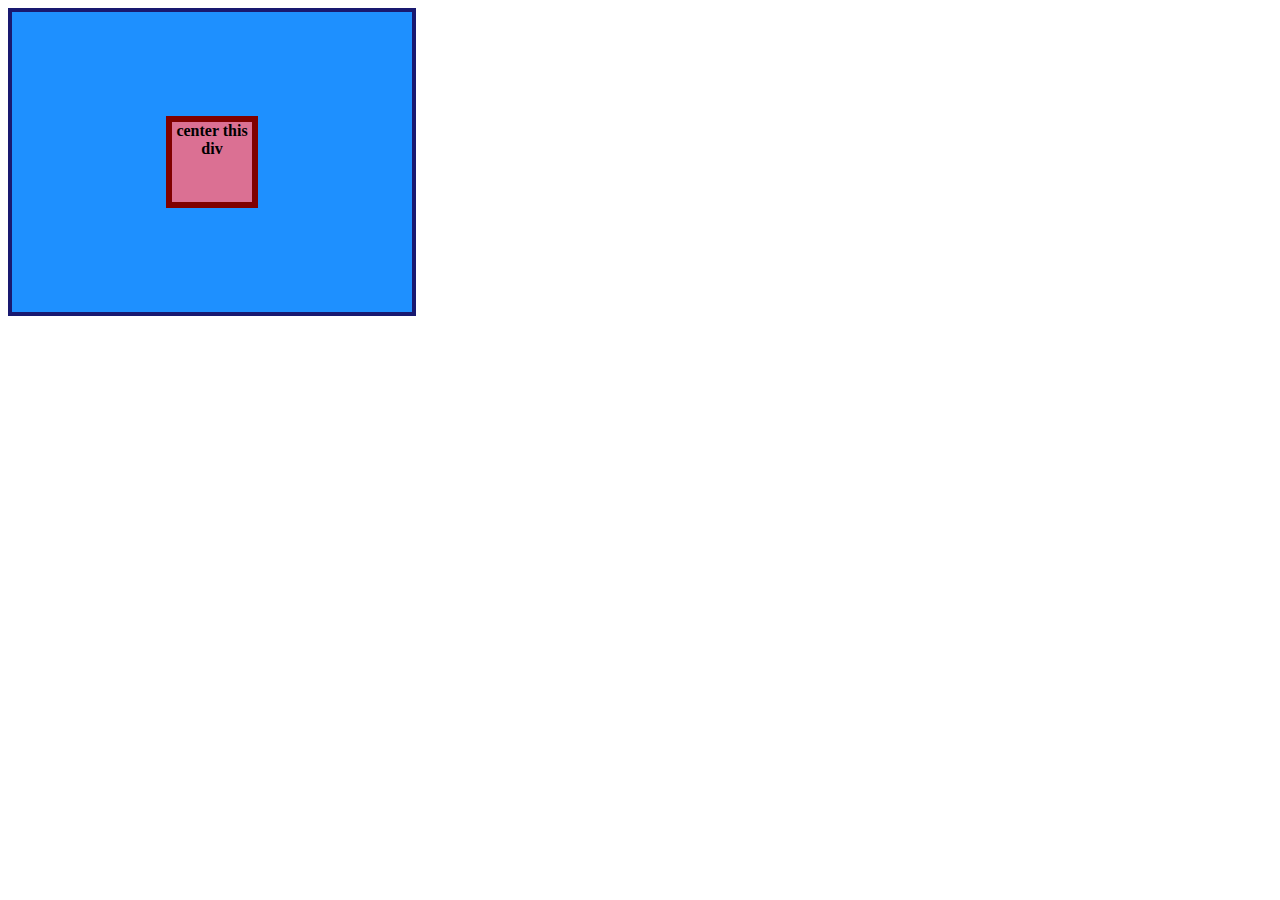
<file: css/flexbox/flex/01-flex-center/index.html>
<!DOCTYPE html>
<html lang="en">
<head>
  <meta charset="UTF-8">
  <meta http-equiv="X-UA-Compatible" content="IE=edge">
  <meta name="viewport" content="width=device-width, initial-scale=1.0">
  <title>CENTER THIS DIV</title>
  <link rel="stylesheet" href="style.css">
</head>
<body>
  <div class="container">
    <div class="box">center this div</div>
  </div>
</body>
</html>
</file>
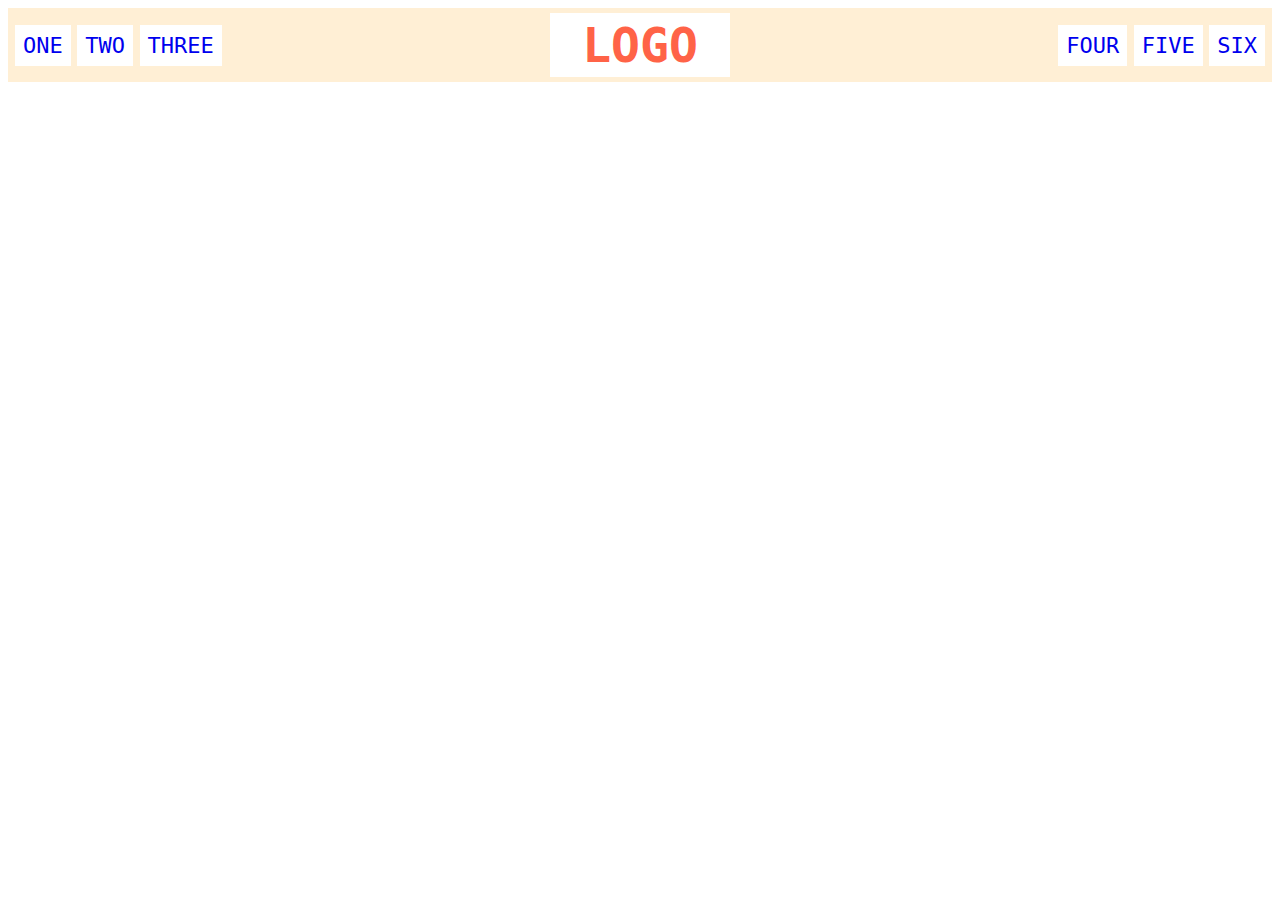
<file: css/flexbox/flex/02-flex-header/index.html>
<!DOCTYPE html>
<html lang="en">

  <head>
    <meta charset="UTF-8">
    <meta http-equiv="X-UA-Compatible" content="IE=edge">
    <meta name="viewport" content="width=device-width, initial-scale=1.0">
    <title>Flex Header</title>
    <link rel="stylesheet" href="style.css">
  </head>

  <body>
    <div class="header">
      <div class="left-links">
        <ul>
          <li><a href="#">ONE</a></li>
          <li><a href="#">TWO</a></li>
          <li><a href="#">THREE</a></li>
        </ul>
      </div>
      <div class="logo">LOGO</div>
      <div class="right-links">
        <ul>
          <li><a href="#">FOUR</a></li>
          <li><a href="#">FIVE</a></li>
          <li><a href="#">SIX</a></li>
        </ul>
      </div>
    </div>
  </body>

</html>
</file>
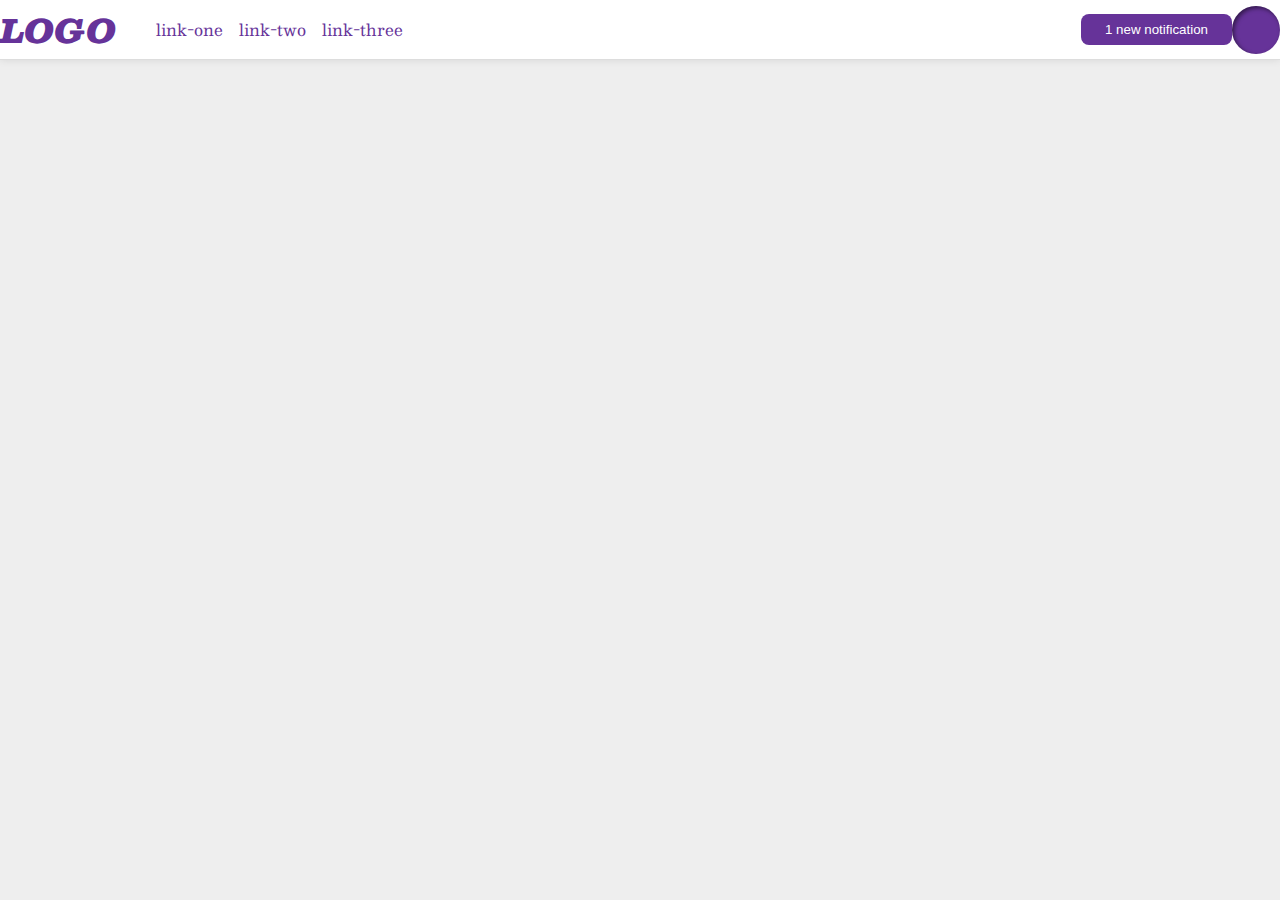
<file: css/flexbox/flex/03-flex-header-2/index.html>
<!DOCTYPE html>
<html lang="en">

  <head>
    <meta charset="UTF-8">
    <meta http-equiv="X-UA-Compatible" content="IE=edge">
    <meta name="viewport" content="width=device-width, initial-scale=1.0">
    <title>Flex Header 2</title>
    <link rel="stylesheet" href="style.css">
  </head>

  <body>
    <div class="header">
      <div class="left">
        <div class="logo">
          LOGO
        </div>
        <ul class="links">
          <li><a href="google.com">link-one</a></li>
          <li><a href="google.com">link-two</a></li>
          <li><a href="google.com">link-three</a></li>
        </ul>
      </div>
      <div class="right">
        <button class="notifications">
          1 new notification
        </button>
        <div class="profile-image"></div>
      </div>
    </div>
  </body>

</html>
</file>
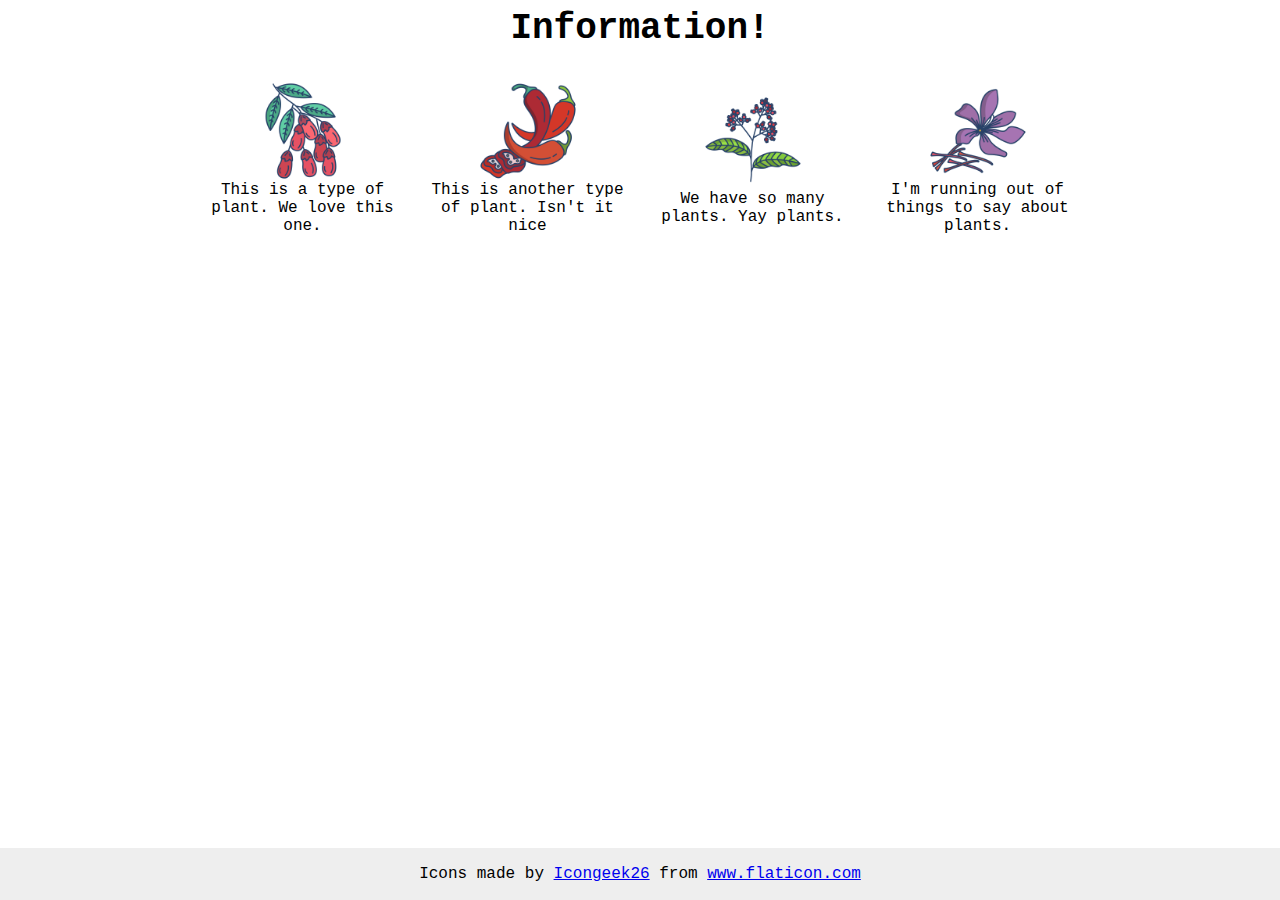
<file: css/flexbox/flex/04-flex-information/index.html>
<!DOCTYPE html>
<html lang="en">

  <head>
    <meta charset="UTF-8">
    <meta http-equiv="X-UA-Compatible" content="IE=edge">
    <meta name="viewport" content="width=device-width, initial-scale=1.0">
    <title>Information</title>
    <link rel="stylesheet" href="style.css">
  </head>

  <body>
    <div class="title">Information!</div>

    <div class='header'>
      <div class='img-1'>
        <img src="./images/barberry.png" alt="barberry">
        <div class="text">This is a type of plant. We love this one.</div>
      </div>

      <div class='img-2'>
        <img src="./images/chilli.png" alt="chili">
        <div class="text">This is another type of plant. Isn't it nice</div>

      </div>
      <div class='img-3'>
        <img src="./images/pepper.png" alt="pepper">
        <div class="text">We have so many plants. Yay plants.</div>

      </div>
      <div class='img-4'>
        <img src="./images/saffron.png" alt="saffron">
        <div class="text">I'm running out of things to say about plants.</div>

      </div>
    </div>
    <!-- disregard this section, it's here to give attribution to the creator of these icons -->
    <div class="footer">
      <div>Icons made by <a href="https://www.flaticon.com/authors/icongeek26" title="Icongeek26">Icongeek26</a> from
        <a href="https://www.flaticon.com/" title="Flaticon">www.flaticon.com</a>
      </div>
    </div>
  </body>

</html>
</file>
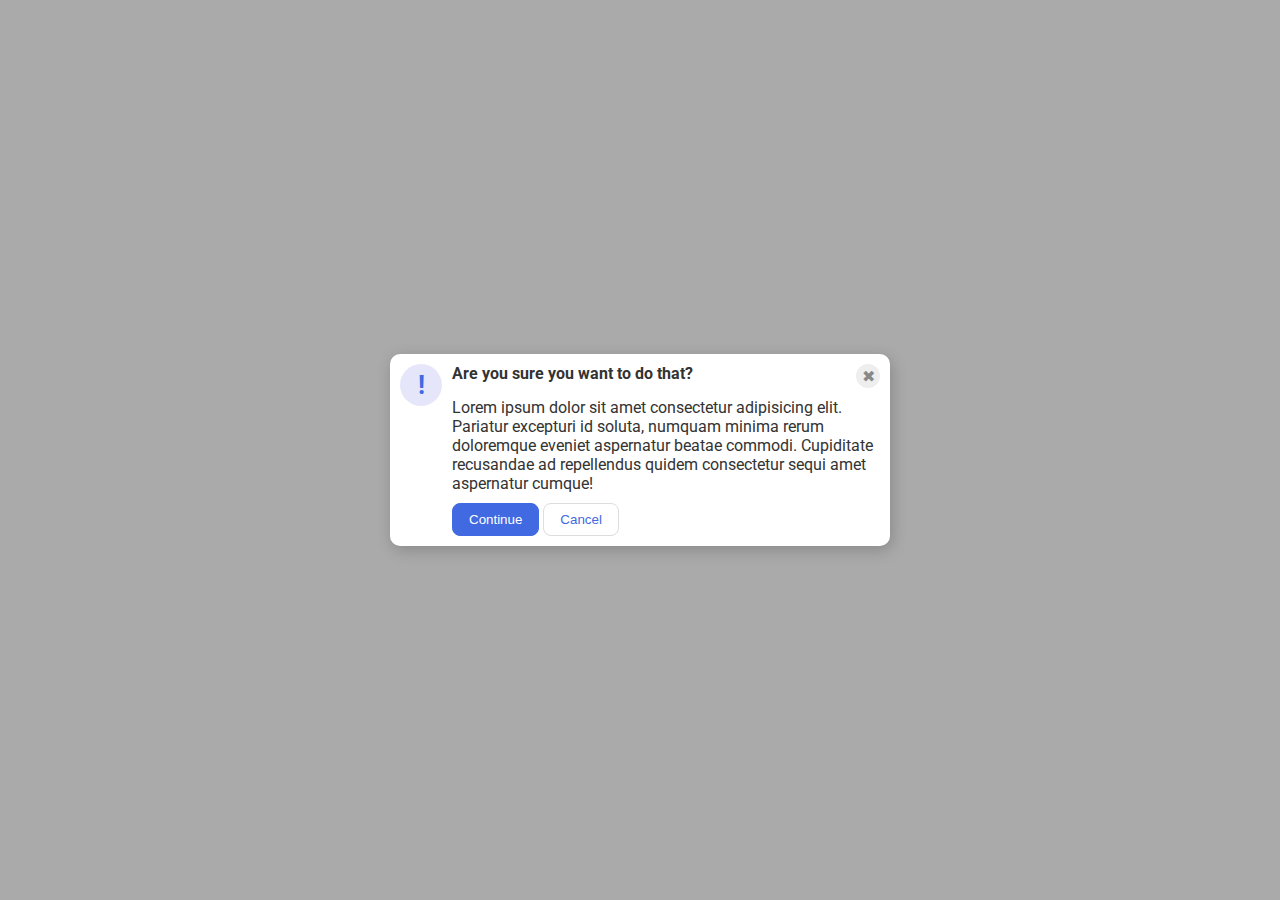
<file: css/flexbox/flex/05-flex-modal/index.html>
<!DOCTYPE html>
<html lang="en">

  <head>
    <meta charset="UTF-8">
    <meta http-equiv="X-UA-Compatible" content="IE=edge">
    <meta name="viewport" content="width=device-width, initial-scale=1.0">
    <link rel="stylesheet" href="style.css">
    <title>Modal</title>
  </head>

  <body>
    <div class="modal">
      <div class="icon">!</div>
      <div class='container'>
        <div class="header-container">
          <div class="header">Are you sure you want to do that?</div>
          <div class="close-button">✖</div>
        </div>
        <div class="text">Lorem ipsum dolor sit amet consectetur adipisicing elit. Pariatur excepturi id soluta, numquam
          minima rerum doloremque eveniet aspernatur beatae commodi. Cupiditate recusandae ad repellendus quidem
          consectetur sequi amet aspernatur cumque!</div>
        <div class="btn-container">
          <button class="continue">Continue</button>
          <button class="cancel">Cancel</button>
        </div>
      </div>
    </div>
  </body>

</html>
</file>
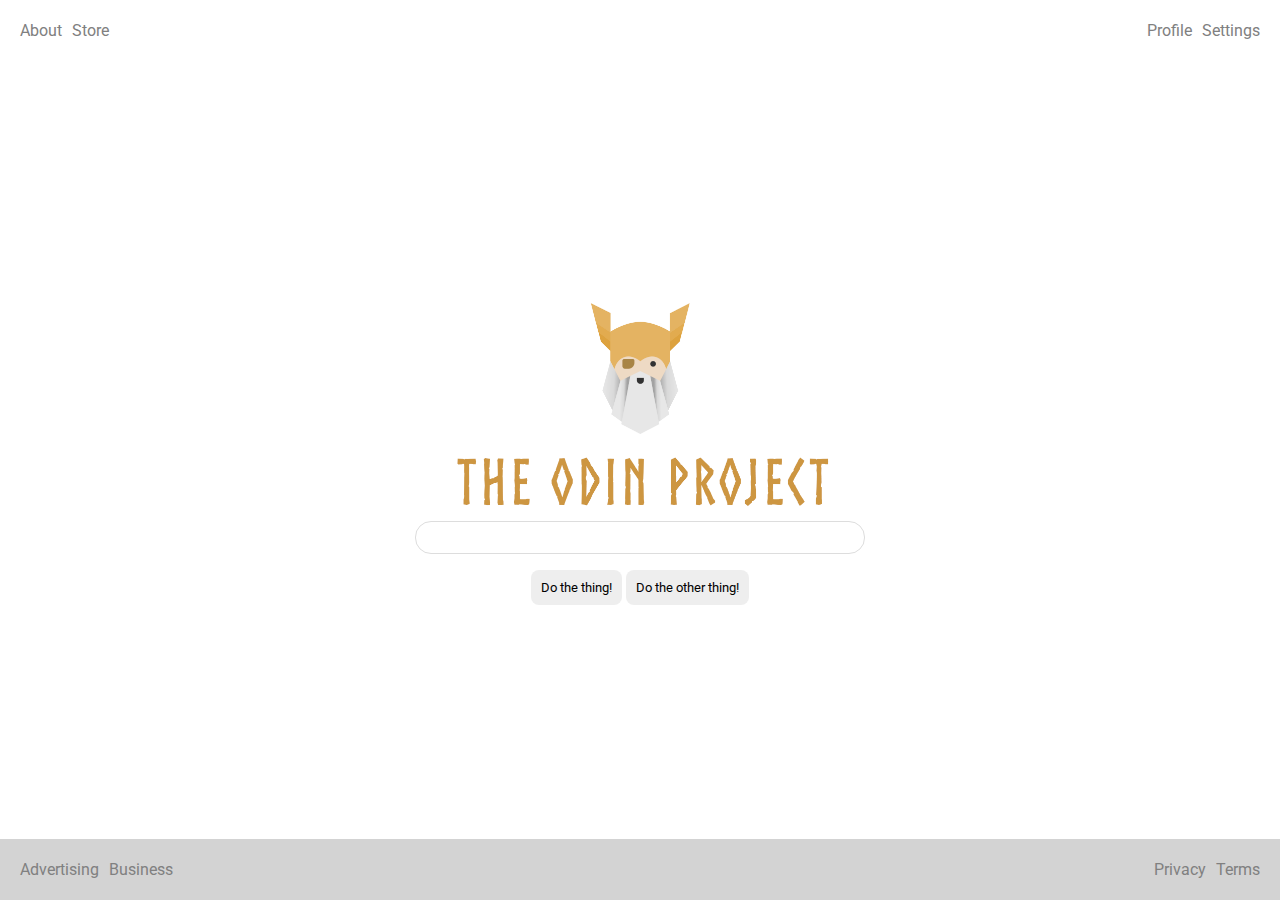
<file: css/flexbox/flex/06-flex-layout/index.html>
<!DOCTYPE html>
<html lang="en">

  <head>
    <meta charset="UTF-8">
    <meta http-equiv="X-UA-Compatible" content="IE=edge">
    <meta name="viewport" content="width=device-width, initial-scale=1.0">
    <title>LAYOUT</title>
    <link rel="stylesheet" href="./style.css">
  </head>

  <body>
    <div class="header">
      <ul class="left-links">
        <li><a href="google.com">About</a></li>
        <li><a href="google.com">Store</a></li>
      </ul>
      <ul class="right-links">
        <li><a href="google.com">Profile</a></li>
        <li><a href="google.com">Settings</a></li>
      </ul>
    </div>
    <div class="content">
      <img src="./logo.png" alt="">
      <div class="input">
        <input type="text">
      </div>
      <div class="buttons">
        <button>Do the thing!</button>
        <button>Do the other thing!</button>
      </div>
    </div>
    <div class="footer">
      <ul class="left-links">
        <li><a href="google.com">Advertising</a></li>
        <li><a href="google.com">Business</a></li>
      </ul>
      <ul class="right-links">
        <li><a href="google.com">Privacy</a></li>
        <li><a href="google.com">Terms</a></li>
      </ul>
    </div>
  </body>

</html>
</file>
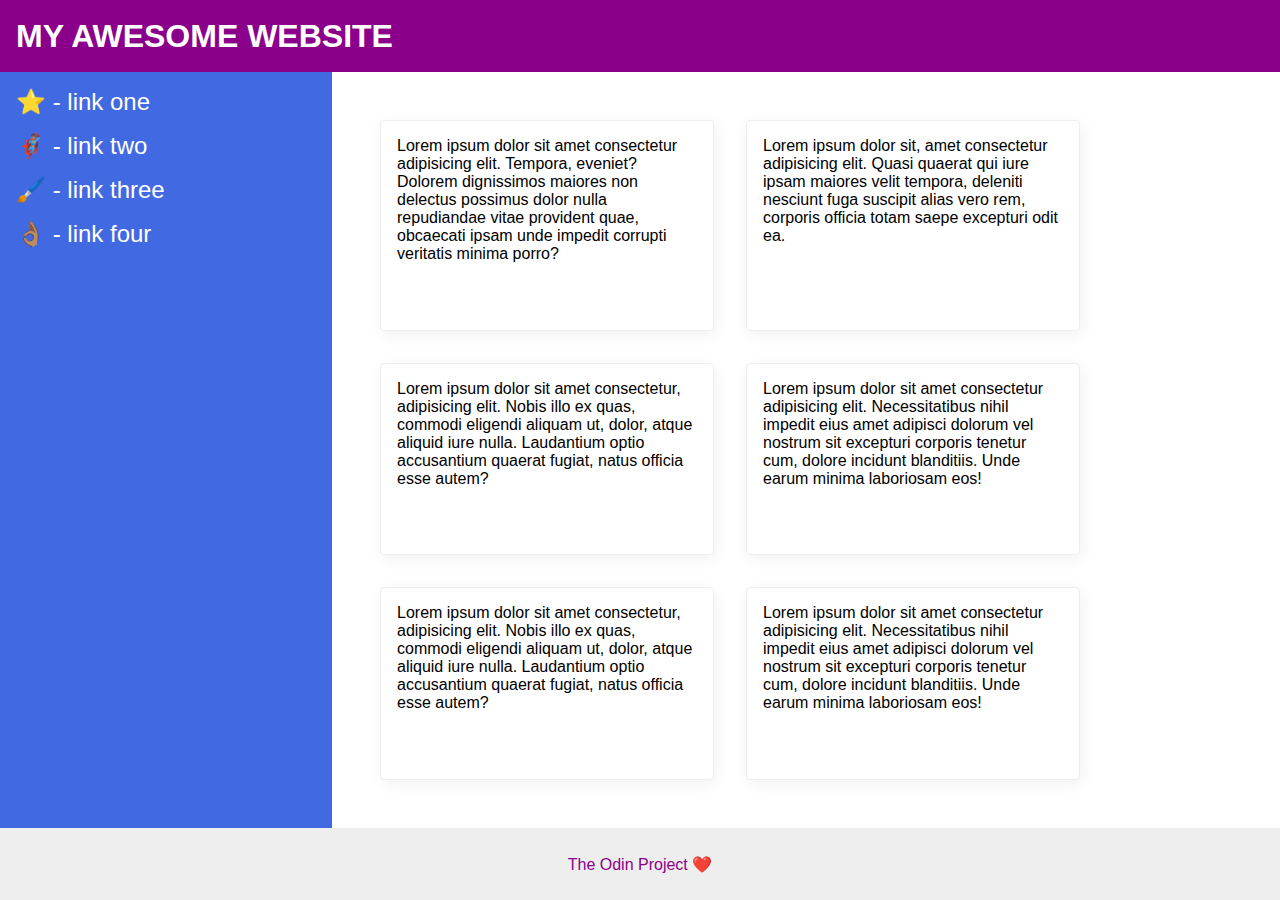
<file: css/flexbox/flex/07-flex-layout-2/index.html>
<!DOCTYPE html>
<html lang="en">

  <head>
    <meta charset="UTF-8">
    <meta http-equiv="X-UA-Compatible" content="IE=edge">
    <meta name="viewport" content="width=device-width, initial-scale=1.0">
    <title>The Holy Grail</title>
    <link rel="stylesheet" href="style.css">
  </head>

  <body>
    <div class="header">
      MY AWESOME WEBSITE
    </div>
    <div class="body">
      <div class="sidebar">
        <ul>
          <li><a href="google.com">⭐ - link one</a></li>
          <li><a href="google.com">🦸🏽‍♂️ - link two</a></li>
          <li><a href="google.com">🖌️ - link three</a></li>
          <li><a href="google.com">👌🏽 - link four</a></li>
        </ul>
      </div>
      <div class="container">
        <div class="card">Lorem ipsum dolor sit amet consectetur adipisicing elit. Tempora, eveniet? Dolorem dignissimos
          maiores non delectus possimus dolor nulla repudiandae vitae provident quae, obcaecati ipsam unde impedit
          corrupti veritatis minima porro?</div>
        <div class="card">Lorem ipsum dolor sit, amet consectetur adipisicing elit. Quasi quaerat qui iure ipsam maiores
          velit tempora, deleniti nesciunt fuga suscipit alias vero rem, corporis officia totam saepe excepturi odit ea.
        </div>
        <div class="card">Lorem ipsum dolor sit amet consectetur, adipisicing elit. Nobis illo ex quas, commodi eligendi
          aliquam ut, dolor, atque aliquid iure nulla. Laudantium optio accusantium quaerat fugiat, natus officia esse
          autem?</div>
        <div class="card">Lorem ipsum dolor sit amet consectetur adipisicing elit. Necessitatibus nihil impedit eius
          amet adipisci dolorum vel nostrum sit excepturi corporis tenetur cum, dolore incidunt blanditiis. Unde earum
          minima laboriosam eos!</div>
        <div class="card">Lorem ipsum dolor sit amet consectetur, adipisicing elit. Nobis illo ex quas, commodi eligendi
          aliquam ut, dolor, atque aliquid iure nulla. Laudantium optio accusantium quaerat fugiat, natus officia esse
          autem?</div>
        <div class="card">Lorem ipsum dolor sit amet consectetur adipisicing elit. Necessitatibus nihil impedit eius
          amet adipisci dolorum vel nostrum sit excepturi corporis tenetur cum, dolore incidunt blanditiis. Unde earum
          minima laboriosam eos!</div>
      </div>
    </div>
    <div class="footer">
      The Odin Project ❤️
    </div>
  </body>

</html>
</file>
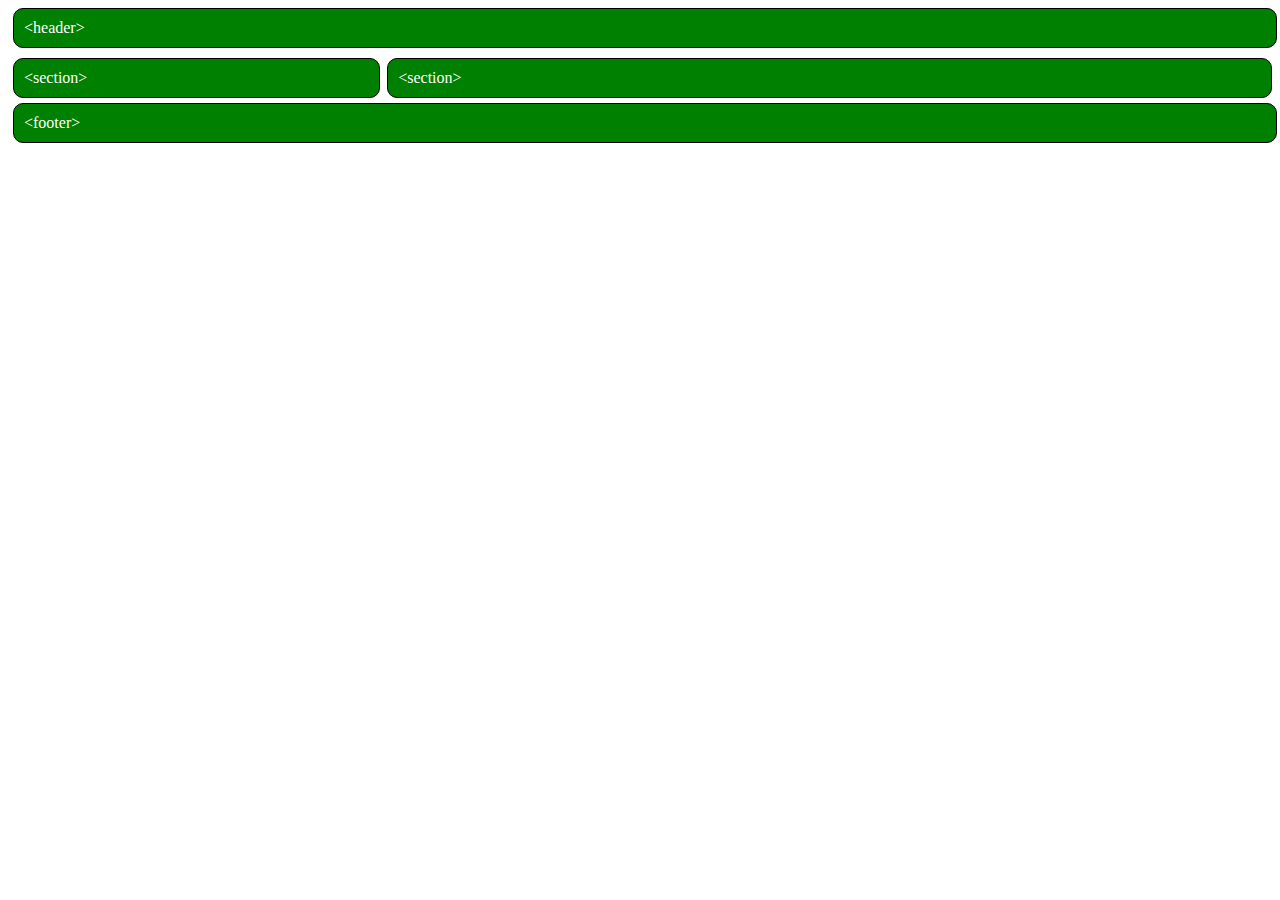
<file: 100devs/classes/class-02/shayhowe/practice/index.html>
<!DOCTYPE html>
<html>

    <head>
        <meta charset="utf-8">
        <title>Positioning Practice</title>
        <link rel="stylesheet" href="styles.css">
    </head>

    <body>
        <header>&lt;header&gt;</header>
        <section class="one">&lt;section&gt;</section>
        <section class="two">&lt;section&gt;</section>
        <!-- <section>&lt;section&gt;</section> -->
        <footer>&lt;footer&gt;</footer>
    </body>

</html>
</file>
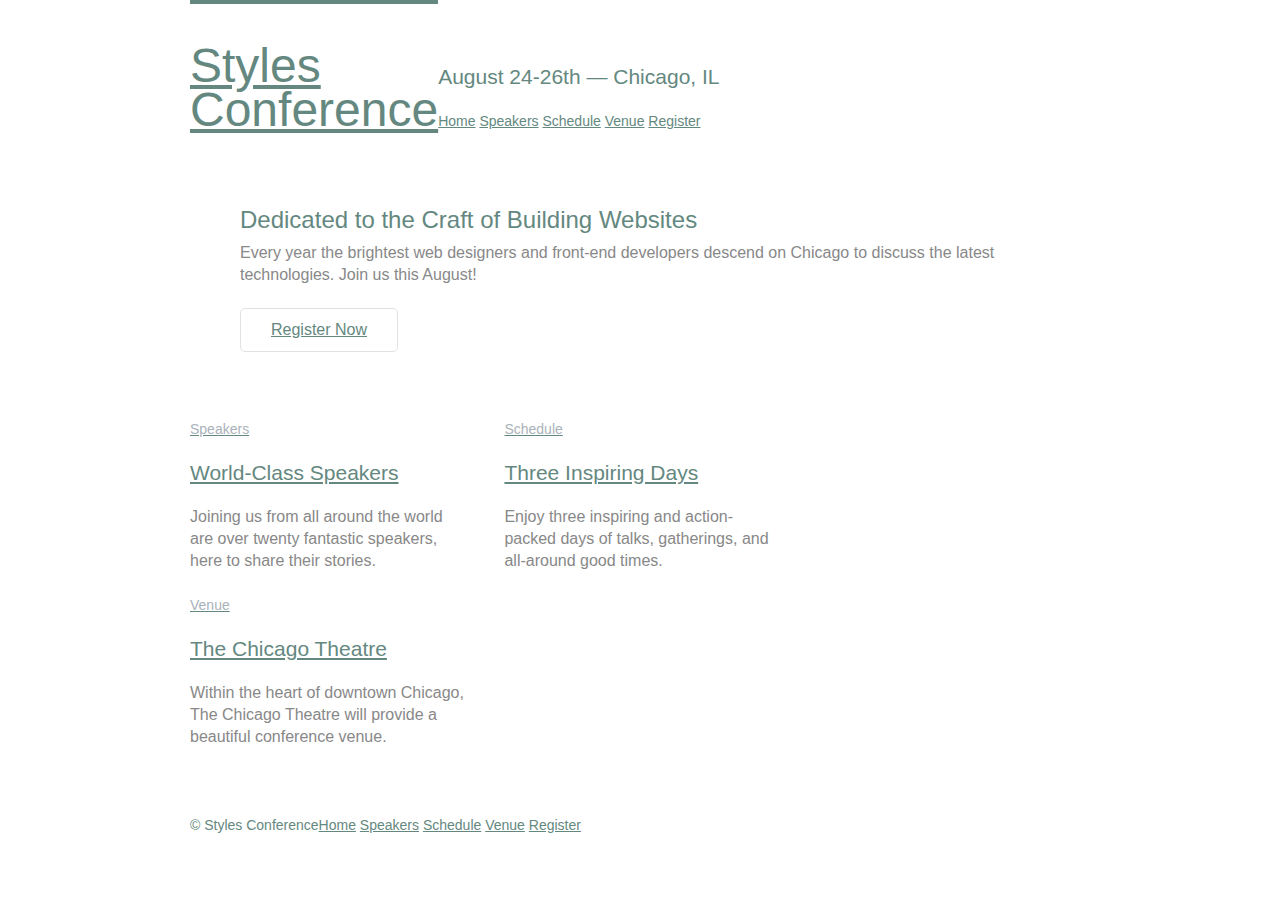
<file: 100devs/classes/class-02/shayhowe/styles-conference/index.html>
<!DOCTYPE html>
<html lang="en">

    <head>
        <meta charset="utf-8">
        <title>Styles Conference</title>
        <link rel="stylesheet" href="assets/stylesheets/main.css">
    </head>

    <body>
        <header class="container group">
            <h1 class="logo">
                <a href="index.html">Styles <br> Conference</a>
            </h1>
            <h3 class="tagline">August 24-26th — Chicago, IL</h3>
            <nav class="primary-nav">
                <a href="index.html">Home</a>
                <a href="speakers.html">Speakers</a>
                <a href="schedule.html">Schedule</a>
                <a href="venue.html">Venue</a>
                <a href="register.html">Register</a>
            </nav>
        </header>

        <section class="hero container">
            <h2>Dedicated to the Craft of Building Websites</h2>
            <p>Every year the brightest web designers and front-end developers descend on Chicago to discuss the latest
                technologies. Join us this August!</p>
            <a class="btn btn-alt" href="register.html">Register Now</a>
        </section>

        <section class="grid">

            <section class="col-1-3">
                <a href="speakers.html">
                    <h5>Speakers</h5>
                    <h3>World-Class Speakers</h3>
                </a>
                <p>Joining us from all around the world are over twenty fantastic speakers, here to share their stories.
                </p>
            </section>
            <section class="col-1-3">
                <a href="schedule.html">
                    <h5>Schedule</h5>
                    <h3>Three Inspiring Days</h3>
                </a>
                <p>Enjoy three inspiring and action-packed days of talks, gatherings, and all-around good times.</p>
            </section>
            <section class="col-1-3">
                <a href="venue.html">
                    <h5>Venue</h5>
                    <h3>The Chicago Theatre</h3>
                </a>
                <p>Within the heart of downtown Chicago, The Chicago Theatre will provide a beautiful conference venue.
                </p>
            </section>
        </section>

        <footer class="primary-footer container group">
            <small>© Styles Conference</small>
            <nav>
                <a href="index.html">Home</a>
                <a href="speakers.html">Speakers</a>
                <a href="schedule.html">Schedule</a>
                <a href="venue.html">Venue</a>
                <a href="register.html">Register</a>
            </nav>
        </footer>

    </body>

</html>
</file>
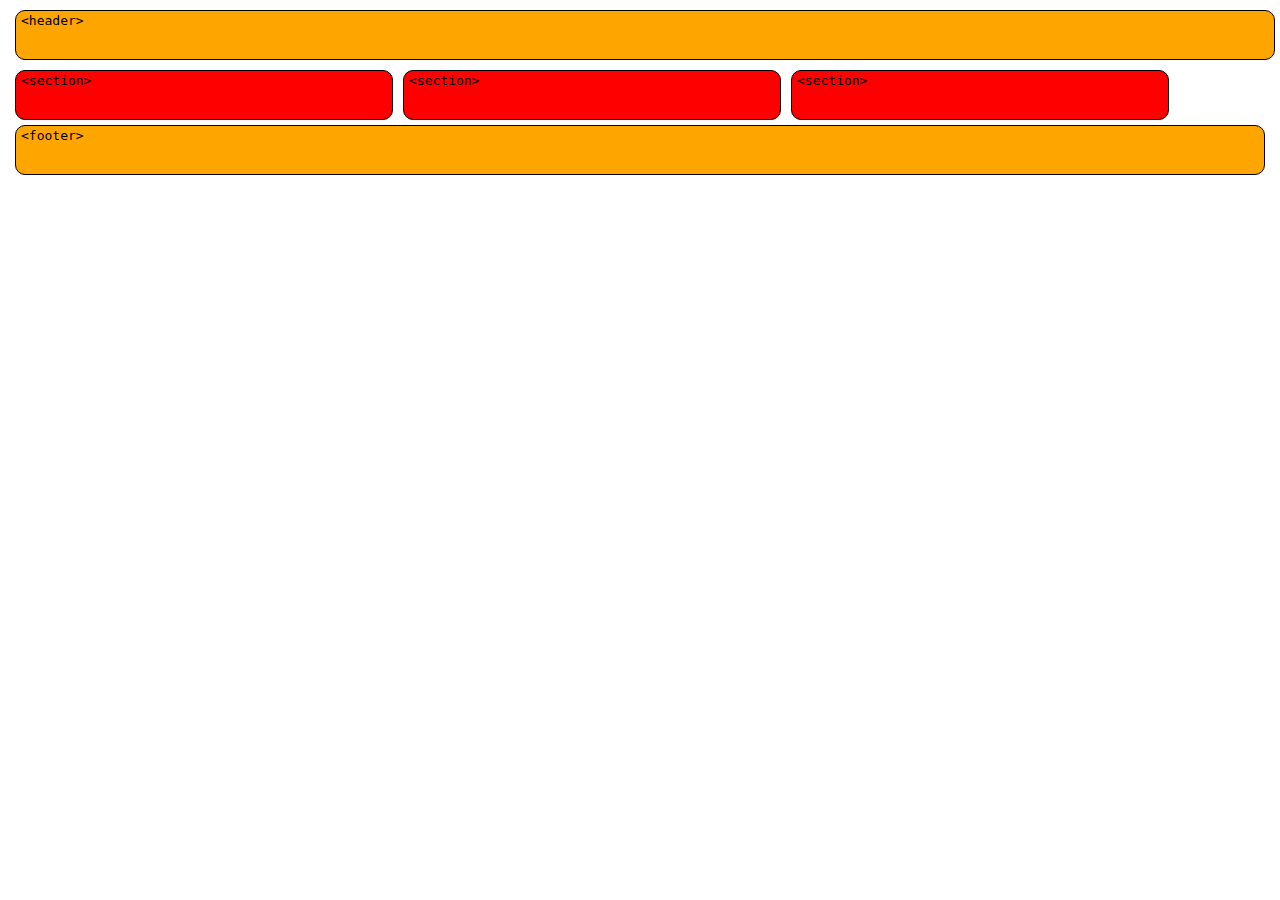
<file: css/positioning-elements/float-contain.html>
<!DOCTYPE html>
<html lang="en">

    <head>
        <meta charset="UTF-8">
        <meta http-equiv="X-UA-Compatible" content="IE=edge">
        <meta name="viewport" content="width=device-width, initial-scale=1.0">
        <title>Floating</title>
        <link rel="stylesheet" href="./assets/styles1.css">
    </head>

    <body>
        <header>
            <code>&#60;header&#62;</code>
        </header>

        <section>
            <code>&#60;section&#62;</code>
        </section>

        <section>
            <code>&#60;section&#62;</code>
        </section>

        <section>
            <code>&#60;section&#62;</code>
        </section>

        <footer>
            <code>&#60;footer&#62;</code>
        </footer>
    </body>

</html>
</file>
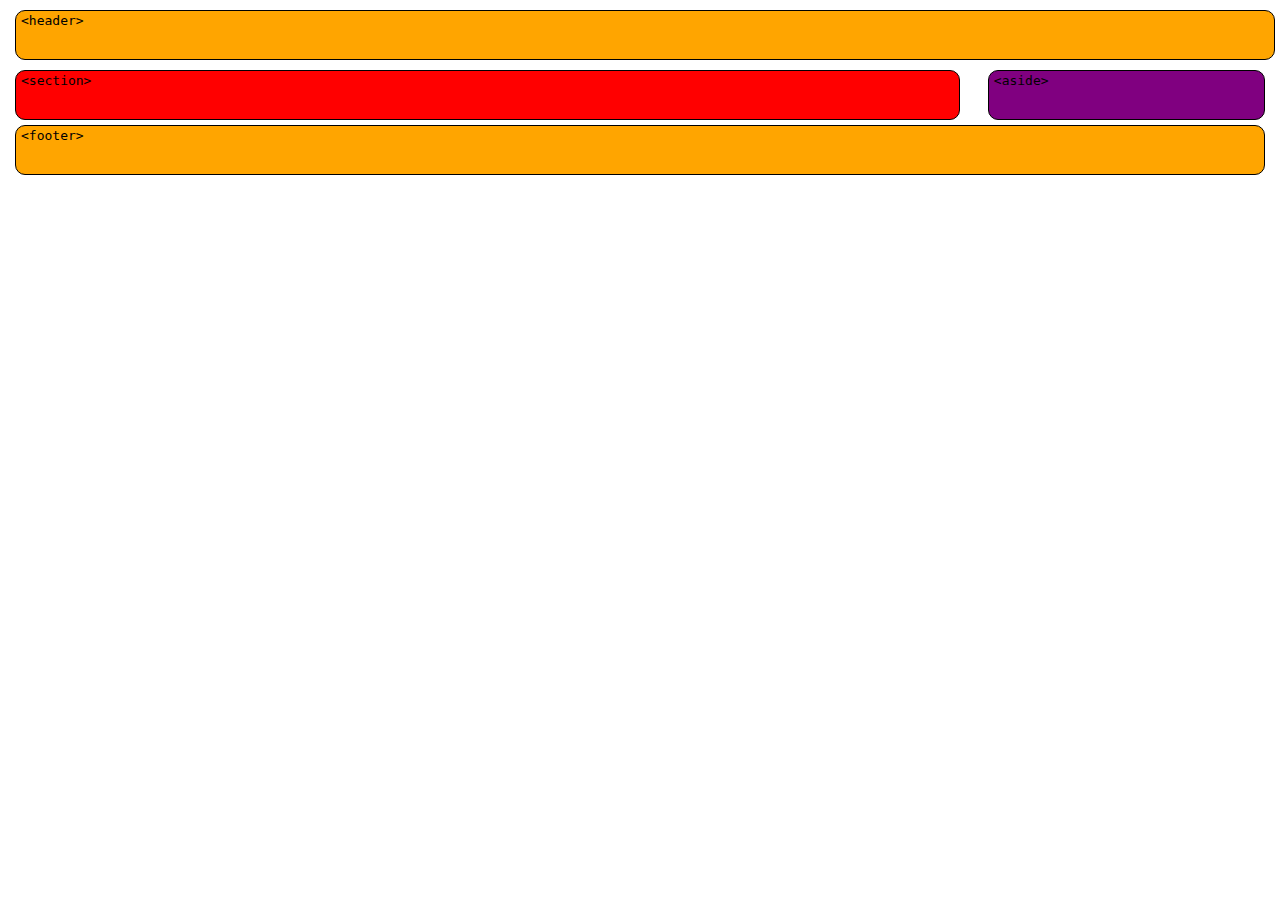
<file: css/positioning-elements/float.html>
<!DOCTYPE html>
<html lang="en">

    <head>
        <meta charset="UTF-8">
        <meta http-equiv="X-UA-Compatible" content="IE=edge">
        <meta name="viewport" content="width=device-width, initial-scale=1.0">
        <title>Floating</title>
        <link rel="stylesheet" href="./assets/styles.css">
    </head>

    <body>
        <header>
            <code>&#60;header&#62;</code>
        </header>

        <section>
            <code>&#60;section&#62;</code>
        </section>

        <aside>
            <code>&#60;aside&#62;</code>
        </aside>

        <footer>
            <code>&#60;footer&#62;</code>
        </footer>
    </body>

</html>
</file>
<file: css/flexbox/flex/01-flex-center/style.css>
.container {
  background: dodgerblue;
  border: 4px solid midnightblue;
  width: 400px;
  height: 300px;
  display: flex;
  align-items: center;
  justify-content: center;
}

.box {
  background: palevioletred;
  font-weight: bold;
  text-align: center;
  border: 6px solid maroon;
  width: 80px;
  height: 80px;
}
</file>
<file: css/flexbox/flex/02-flex-header/style.css>
.header  {
  font-family: monospace;
  background: papayawhip;
  display: flex;
  flex-direction: row;
  justify-content: space-between;
  align-items: center;
  padding: 5px;
}

ul{
  display: flex;
  gap: .5em;
}


.logo {
  font-size: 48px;
  font-weight: 900;
  color: tomato;
  background: white;
  padding: 4px 32px;
}

ul {
  /* this removes the dots on the list items*/
  list-style-type: none;
  padding: 2px;
  margin: 2
}

a {
  font-size: 22px;
  background: white;
  padding: 8px;
  /* this removes the line under the links */
  text-decoration: none;
}
</file>
<file: css/flexbox/flex/03-flex-header-2/style.css>
/* this is some magical font-importing.  
you'll learn about it later. */
@import url('https://fonts.googleapis.com/css2?family=Besley:ital,wght@0,400;1,900&display=swap');

body {
  margin: 0;
  background: #eee;
  font-family: Besley, serif;
}

.header {
  background: white;
  border-bottom: 1px solid #ddd;
  box-shadow: 0 0 8px rgba(0,0,0,.1);
  display: flex;
  flex-direction: row;
  align-items: center;
  justify-content: space-between;
}

.left, .right, .left ul{
  display: flex;
  align-items: center;
}


.profile-image {
  background: rebeccapurple;
  box-shadow: inset 2px 2px 4px rgba(0,0,0,.5);
  border-radius: 50%;
  width: 48px;
  height:  48px;
}

.logo {
  color: rebeccapurple;
  font-size: 32px;
  font-weight: 900;
  font-style: italic;
}

button {
  border: none;
  border-radius: 8px;
  background: rebeccapurple;
  color: white;
  padding: 8px 24px;
}

a {
  /* this removes the line under our links */
  text-decoration: none;
  color: rebeccapurple;
}

ul {
  list-style-type: none;
  gap: 16px;
}
</file>
<file: css/flexbox/flex/04-flex-information/style.css>
body {
  font-family: 'Courier New', Courier, monospace;
}

img {
  width: 100px;
  height: 100px;
}

.title {
  font-size: 36px;
  font-weight: 900;
}

/* do not edit this footer */
.footer {
  position: fixed;
  bottom: 0;
  left: 0;
  right: 0;
  height: 52px;
  display: flex;
  align-items: center;
  justify-content: center;
  background: #eee;
}

.header{
  display: flex;
  gap: 25px;
  justify-content: center;
}

div{
  text-align: center;
}
.title{
  margin-bottom: 32px;
}
.img-1, .img-2, .img-3, .img-4{
  width: 200px;
  width: 200px;
  display: flex;
  flex-direction: column;
  align-items: center;
  justify-content: center;
}
</file>
<file: css/flexbox/flex/05-flex-modal/style.css>
@import url('https://fonts.googleapis.com/css2?family=Roboto:wght@400;700&display=swap');

html, body {
  height: 100%;
}

body {
  font-family: Roboto, sans-serif;
  margin: 0;
  background: #aaa;
  color: #333;
  /* I'll give you this one for free lol */
  display: flex;
  align-items: center;
  justify-content: center;
}

.modal {
  background: white;
  width: 480px;
  border-radius: 10px;
  box-shadow: 2px 4px 16px rgba(0,0,0,.2);
}

.icon {
  color: royalblue;
  font-size: 26px;
  font-weight: 700;
  background: lavender;
  width: 42px;
  height: 42px;
  border-radius: 50%;
  display: flex;
  align-items: center;
  justify-content: center;
  flex-shrink: 0;
}

.close-button {
  background: #eee;
  border-radius: 50%;
  color: #888;
  font-weight: 400;
  font-size: 16px;
  height: 24px;
  width: 24px;
  display: flex;
  align-items: center;
  justify-content: center;
  flex-shrink: 0;
}

button {
  padding: 8px 16px;
  border-radius: 8px;
}

button.continue {
  background: royalblue;
  border: 1px solid royalblue;
  color: white;
}

button.cancel {
  background: white;
  border: 1px solid #ddd;
  color: royalblue;
}

.icon{
  flex-shrink: 0;
}

.header{
  font-weight: bold;
}

.header-container{
  display: flex;
  justify-content: space-between;
}

.modal{
  display: flex;
  padding: 10px;
  gap: 10px;
}
.container{
  display: flex;
  flex-direction: column;
  gap: 10px;
}
</file>
<file: css/flexbox/flex/06-flex-layout/style.css>
@import url('https://fonts.googleapis.com/css2?family=Roboto:wght@400;700&display=swap');

body {
  height: 100vh;
  margin: 0;
  overflow: hidden;
  font-family: Roboto, sans-serif;
}

img {
  width: 600px;
}

button {
  font-family: Roboto, sans-serif;
  border: none;
  border-radius: 8px;
  background: #eee;
  padding: 10px;
}

input {
  border: 1px solid #ddd;
  border-radius: 16px;
  padding: 8px 24px;
  width: 400px;
  margin-bottom: 16px;
}

body{
  display: flex;
  flex-direction: column;
  justify-content: space-between;
}

ul{
  list-style-type: none;
  padding: 0px;
  display: flex;
  gap: 10px;
}

.footer, .header{
  display: flex;
  flex-direction: row;
  justify-content: space-between;
  padding: 5px 20px;
}

.content{
  display: flex;
  flex-direction: column;
  align-items: center;
}

.footer{
  background-color: lightgray;
}

a{
  color: gray;
  text-decoration: none;
}
</file>
<file: css/flexbox/flex/07-flex-layout-2/style.css>
body {
  font-family: -apple-system, BlinkMacSystemFont, 'Segoe UI', Roboto, Oxygen, Ubuntu, Cantarell, 'Open Sans', 'Helvetica Neue', sans-serif;
  margin: 0;
  min-height: 100vh;
}

.header {
  height: 72px;
  background: darkmagenta;
  color: white;
}

.footer {
  height: 72px;
  background: #eee;
  color: darkmagenta;
}

.sidebar {
  width: 300px;
  background: royalblue;
}

.card {
  border: 1px solid #eee;
  box-shadow: 2px 4px 16px rgba(0,0,0,.06);
  border-radius: 4px;
}

/* Solution */
body {
  display: flex;
  flex-direction: column;
}

.header {
  display: flex;
  align-items: center;
  padding: 0 16px;
  font-size: 32px;
  font-weight: 900;
}

.body {
  flex: 1;
  display: flex;
}

.sidebar {
  flex-shrink: 0;
  padding: 16px;
}

ul {
  list-style-type: none;
  margin: 0;
  padding: 0;
}

li {
  margin-bottom: 16px;
}

a {
  color: white;
  text-decoration: none;
  font-size: 24px;
}

.container {
  padding: 32px;
  display: flex;
  flex-wrap: wrap;
}

.card {
  padding: 16px;
  margin: 16px;
  width: 300px;
}

.footer {
  display: flex;
  align-items: center;
  justify-content: center;
}
</file>
<file: 100devs/classes/class-02/shayhowe/practice/styles.css>
/* header, section, footer{
    box-sizing: border-box;
    background-color: green;
    width: 100%;
    padding: 10px;
    margin: 5px;
    color: white;
    border: 1px solid black;
    border-radius: 10px;
}

section{
    float: left;
    width: 30%;
}

footer{
    clear: both;
} */

header, section, footer{
    box-sizing: border-box;
    background-color: green;
    width: 100%;
    padding: 10px;
    margin: 5px;
    color: white;
    border: 1px solid black;
    border-radius: 10px;
}
.one, .two{
    margin-left: 0px;
    margin-right: 0px;
}
section.one{
    margin-left: 5px;
    float: left;
    width: 29%;
}
section.two{
    float:right;
    width: 70%;
}

footer{
    clear: both;
}
</file>
<file: css/positioning-elements/assets/styles1.css>
*{
    box-sizing: border-box;
    margin: 5px;
}
header{
    width: 100%;
    background-color: orange;
    border: 1px black solid;
    border-radius: 10px;
    height: 50px;
}
section{
    width: 30%;
    float: left;
    background-color: red;
    border: 1px black solid;
    border-radius: 10px;
    height: 50px;
}

footer{
    height: 50px;
    border: 1px black solid;
    border-radius: 10px;
    background-color: orange;
    clear: both;
}
</file>
<file: css/positioning-elements/assets/styles.css>
*{
    box-sizing: border-box;
    margin: 5px;
}
header{
    width: 100%;
    background-color: orange;
    border: 1px black solid;
    border-radius: 10px;
    height: 50px;
}
section{
    width: 75%;
    float: left;
    background-color: red;
    border: 1px black solid;
    border-radius: 10px;
    height: 50px;
}
aside{
    width: 22%;
    float: right;
    height: 50px;
    border: 1px black solid;
    border-radius: 10px;
    background-color: purple;
}
footer{
    height: 50px;
    border: 1px black solid;
    border-radius: 10px;
    background-color: orange;
    clear: both;
}
</file>
<file: 100devs/classes/class-02/shayhowe/styles-conference/assets/stylesheets/main.css>
/* http://meyerweb.com/eric/tools/css/reset/
   v2.0 | 20110126
   License: none (public domain)
*/

html, body, div, span, applet, object, iframe,
h1, h2, h3, h4, h5, h6, p, blockquote, pre,
a, abbr, acronym, address, big, cite, code,
del, dfn, em, img, ins, kbd, q, s, samp,
small, strike, strong, sub, sup, tt, var,
b, u, i, center,
dl, dt, dd, ol, ul, li,
fieldset, form, label, legend,
table, caption, tbody, tfoot, thead, tr, th, td,
article, aside, canvas, details, embed,
figure, figcaption, footer, header, hgroup,
menu, nav, output, ruby, section, summary,
time, mark, audio, video {
  margin: 0;
  padding: 0;
  border: 0;
  font-size: 100%;
  font: inherit;
  vertical-align: baseline;
}
/* HTML5 display-role reset for older browsers */
article, aside, details, figcaption, figure,
footer, header, hgroup, menu, nav, section {
  display: block;
}
body {
  line-height: 1;
}
ol, ul {
  list-style: none;
}
blockquote, q {
  quotes: none;
}
blockquote:before, blockquote:after,
q:before, q:after {
  content: '';
  content: none;
}
table {
  border-collapse: collapse;
  border-spacing: 0;
}

/*
  ========================================
  Grid
  ========================================
*/

*,
*:before,
*:after {
  box-sizing: border-box;
}
.container,
.grid {
  margin: 0 auto;
  width: 960px;
}
.container {
  padding-left: 30px;
  padding-right: 30px;
}
.grid,
.col-1-3,
.col-2-3 {
  padding-left: 15px;
  padding-right: 15px;
}
.col-1-3,
.col-2-3  {
  display: inline-block;
  vertical-align: top;
}
.col-1-3 {
  width: 33.33%;
}
.col-2-3 {
  width: 66.66%;
}

/*
  ========================================
  Clearfix
  ========================================
*/

.group:before,
.group:after {
  content: "";
  display: table;
}
.group:after {
  clear: both;
}
.group {
  clear: both;
  *zoom: 1;
}

/*
  ========================================
  Typography
  ========================================
*/

h1, h3, h4, h5, p {
  margin-bottom: 22px;
}

/*
  ========================================
  Buttons
  ========================================
*/

.btn {
  border-radius: 5px;
  display: inline-block;
  margin: 0;
}
.btn-alt {
  border: 1px solid #dfe2e5;
  padding: 10px 30px;
}

/*
  ========================================
  Primary header
  ========================================
*/

.logo {
  border-top: 4px solid #648880;
  float: left;
  padding: 40px 0 22px 0;
}

/*
  ========================================
  Primary footer
  ========================================
*/

.primary-footer {
  padding-bottom: 44px;
  padding-top: 44px;
}
.primary-footer small {
  float: left;
}

/*
  ========================================
  Home
  ========================================
*/

.hero {
  padding: 22px 80px 66px 80px;
}

/*
  ========================================
  Custom styles
  ========================================
*/
body {
  color: #888;
  font: 300 16px/22px "Open Sans", "Helvetica Neue", Helvetica, Arial, sans-serif;
}

h1, h2, h3, h4 {
  color: #648880;
}

h1 {
  font-size: 36px;
  line-height: 44px;
}
h2 {
  font-size: 24px;
  line-height: 44px;
}
h3 {
  font-size: 21px;
}
h4 {
  font-size: 18px;
}

h5 {
  color: #a9b2b9;
  font-size: 14px;
  font-weight: 400;
}

strong {
  font-weight: 400;
}

cite, em {
  font-style: italic;
}

.logo {
  border-top: 4px solid #648880;
  float: left;
  font-size: 48px;
  line-height: 44px;
  padding: 40px 0 22px 0;
}

.tagline {
  margin: 66px 0 22px 0;
}

.primary-nav {
  font-size: 14px;
  font-weight: 400;
}

.primary-footer {
  color: #648880;
  font-size: 14px;
  padding-bottom: 44px;
  padding-top: 44px;
}

.primary-footer small {
  float: left;
  font-weight: 400;
}

/*
  ========================================
  Links
  ========================================
*/

a:hover {
  color: #a9b2b9;
}
a {
  color: #648880;
}
</file>
